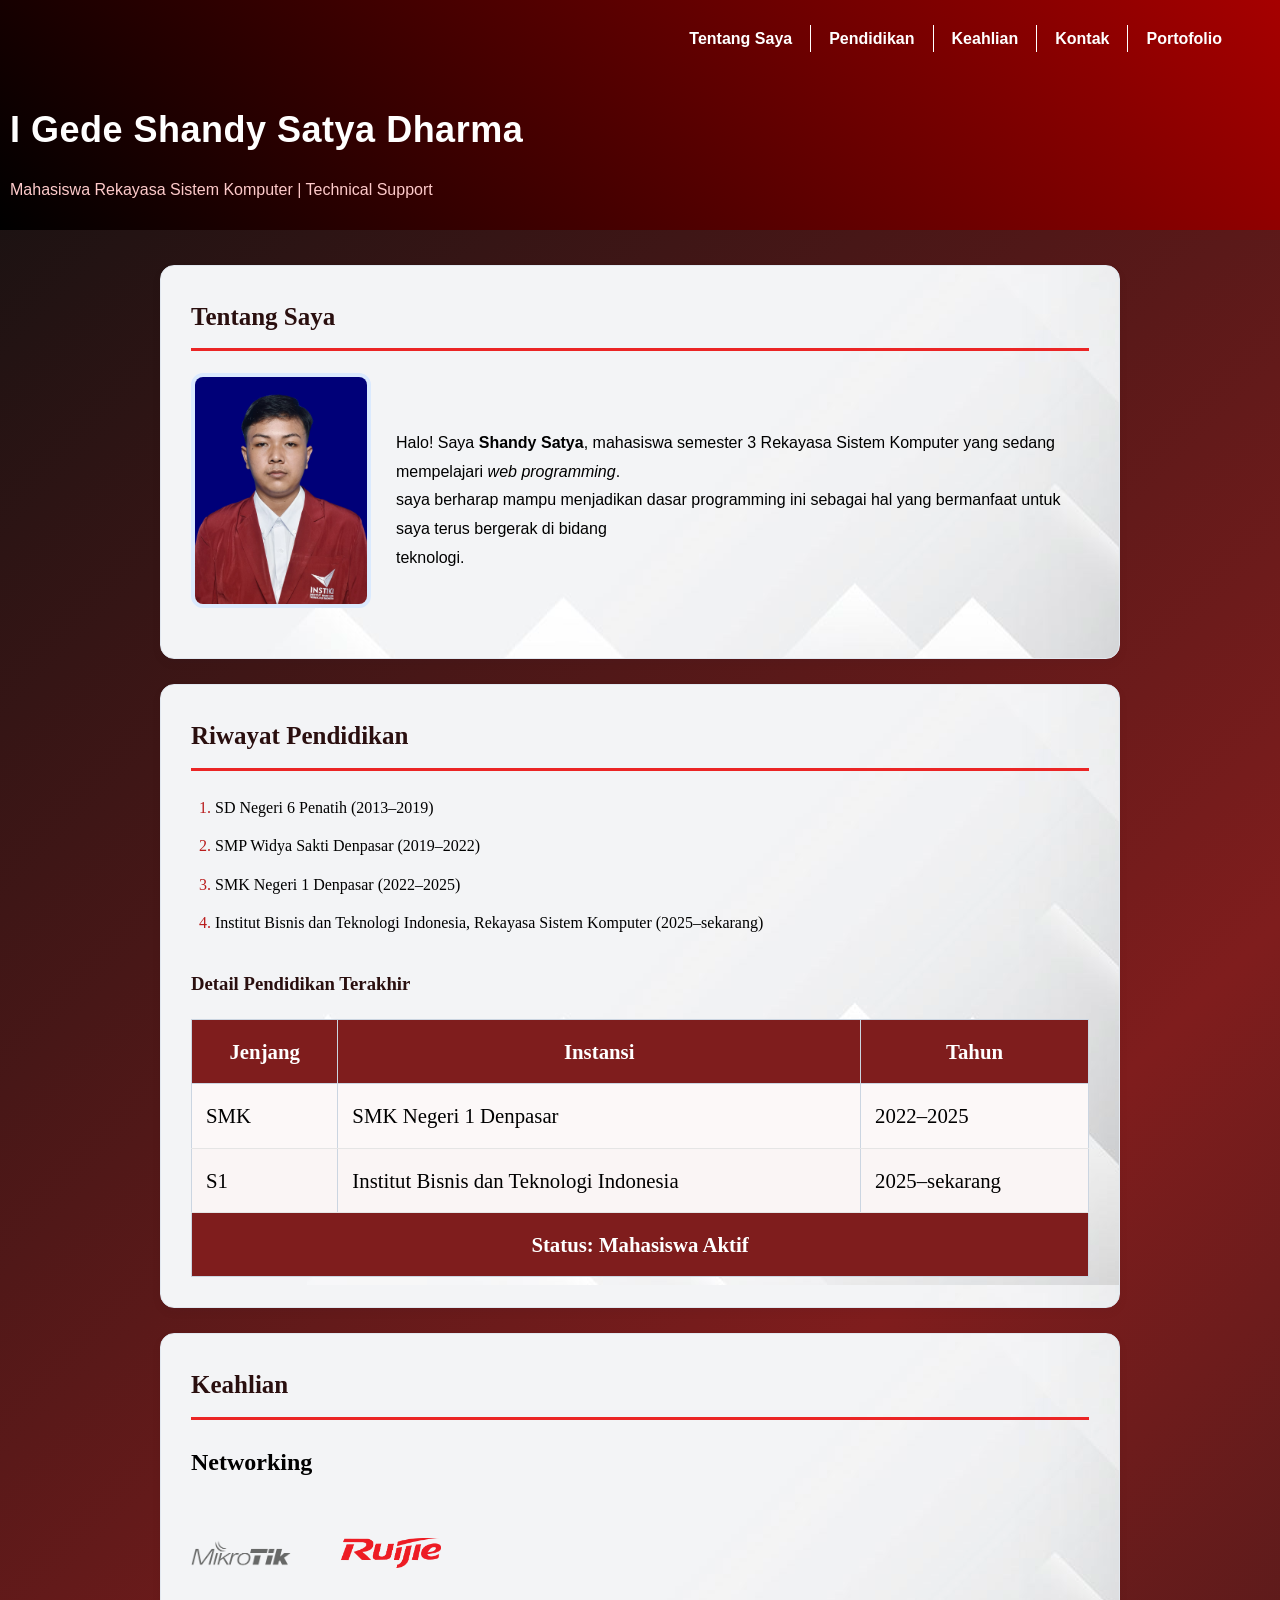
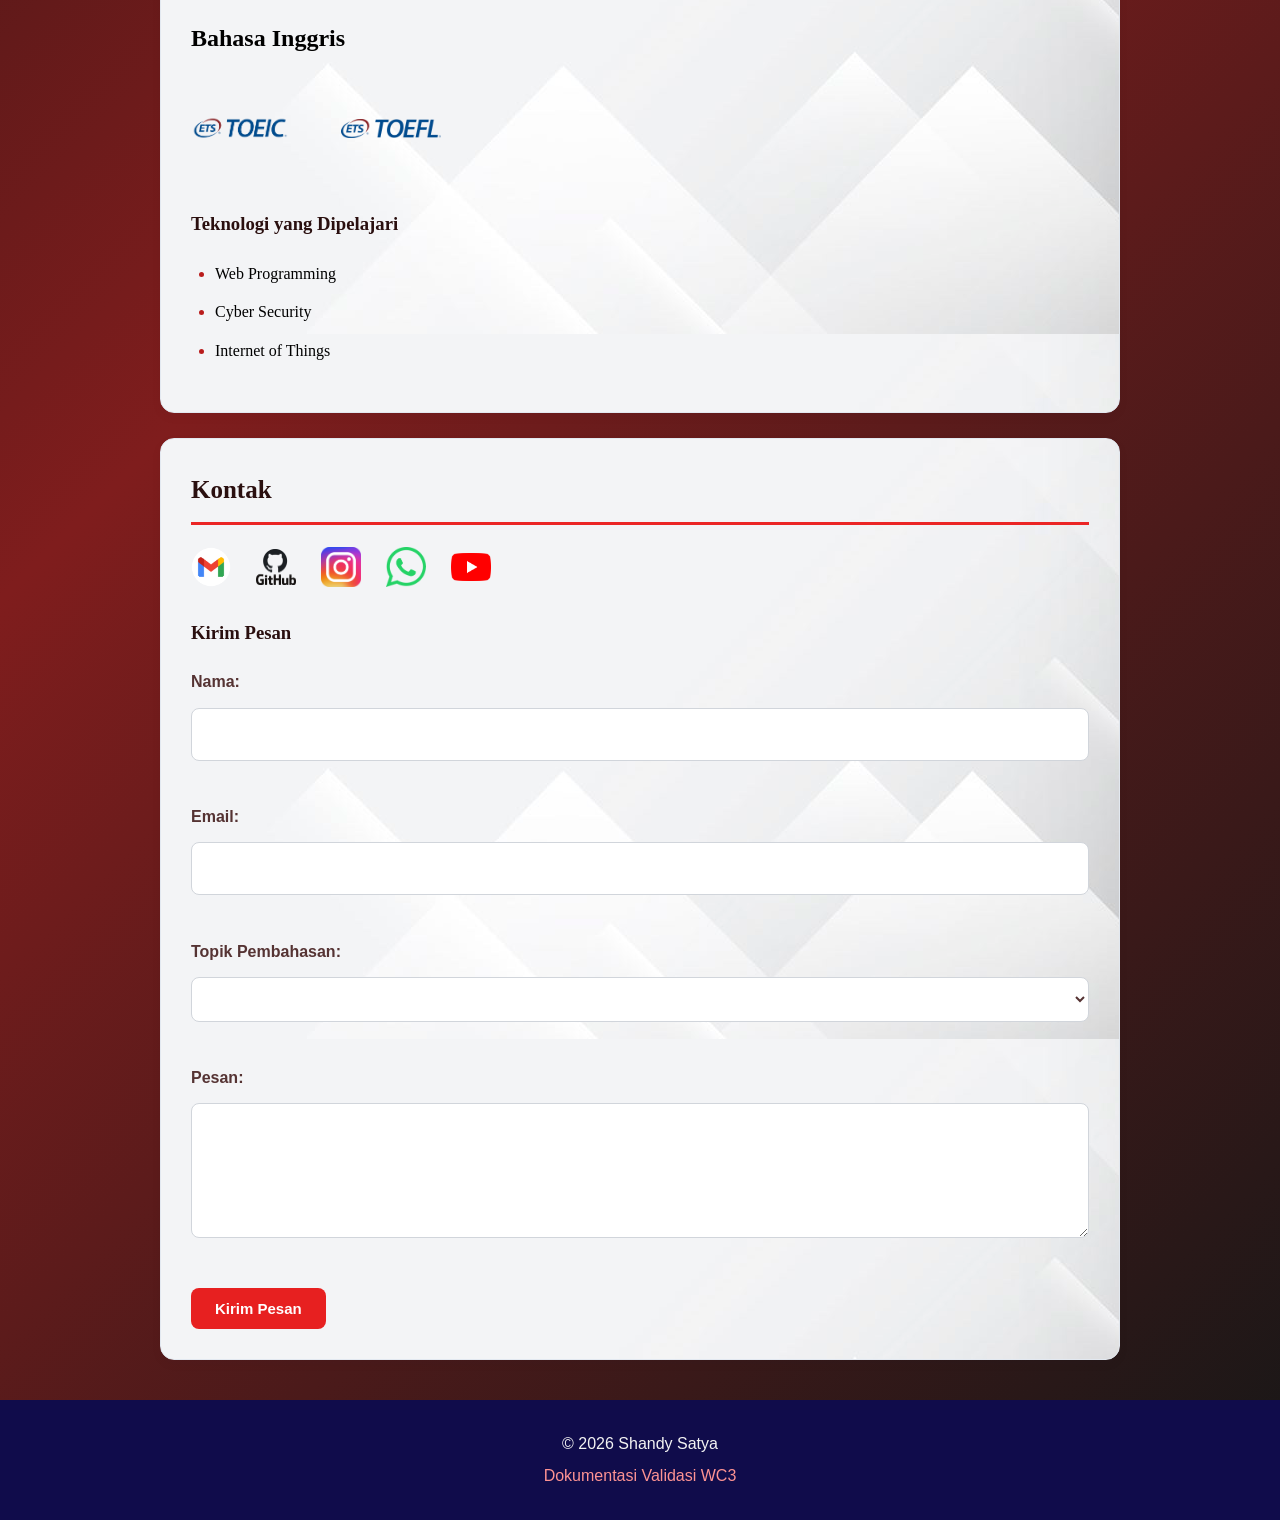
<file: index.html>
<!DOCTYPE html>
<html lang="id">
<head>
    <meta charset="UTF-8">
    <meta name="viewport" content="width=device-width, initial-scale=1.0">
    <title>CV - I Gede Shandy Satya Dharma</title>
    <link rel="stylesheet" href="styleIndex.css">
</head>
<body>
    <header>
        <nav>
            <ul>
                <li><a href="#tentang">Tentang Saya</a></li>
                <li><a href="#pendidikan">Pendidikan</a></li>
                <li><a href="#keahlian">Keahlian</a></li>
                <li><a href="#kontak">Kontak</a></li>
                <li><a href="portofolio.html">Portofolio</a></li>
            </ul>
        </nav>
        <h1>I Gede Shandy Satya Dharma</h1>
        <p>Mahasiswa Rekayasa Sistem Komputer | Technical Support</p>
    </header>
    <main>
        <section id="tentang">
            <h2>Tentang Saya</h2>

            <div class="profil">
            <img src="foto-formal-shandy.jpeg" alt="Foto Profil Shandy Satya" width="180">
                <p>
                Halo! Saya <strong>Shandy Satya</strong>, mahasiswa semester 3 Rekayasa Sistem Komputer
                yang sedang mempelajari <em>web programming</em>. <br>saya berharap mampu menjadikan dasar 
                programming ini sebagai hal yang bermanfaat untuk saya terus bergerak di bidang <br>teknologi.
                </p>
            </div>
        </section>

        <section id="pendidikan">
            <h2>Riwayat Pendidikan</h2>
            <ol>
                <li>SD Negeri 6 Penatih (2013–2019)</li>
                <li>SMP Widya Sakti Denpasar (2019–2022)</li>
                <li>SMK Negeri 1 Denpasar (2022–2025)</li>
                <li>Institut Bisnis dan Teknologi Indonesia, Rekayasa Sistem Komputer (2025–sekarang)</li>
            </ol>

            <h3>Detail Pendidikan Terakhir</h3>
            <table border="1">
                <tr>
                    <th>Jenjang</th>
                    <th>Instansi</th>
                    <th>Tahun</th>
                </tr>

                <tr>
                    <td>SMK</td>
                    <td>SMK Negeri 1 Denpasar</td>
                    <td>2022–2025</td>
                </tr>

                <tr>
                    <td>S1</td>
                    <td>Institut Bisnis dan Teknologi Indonesia</td>
                    <td>2025–sekarang</td>
                </tr>

                <tr>
                    <th colspan="3">Status: Mahasiswa Aktif</th>
                </tr>
            </table>
        </section>

        <section id="keahlian">
            <h2>Keahlian</h2>
            <dl>
                <dt>Networking</dt>
                <div class="network">
                <a href="https://mikrotik.com"><img src="mikrorik.png" alt="mikrotik"></a><br>
                <a href="https://ruijie.com"><img src="ruijie.png" alt="ruijie"></a>
        
                </div>
                <dt>Bahasa Inggris</dt>
                <div class="english">
                <a href="https://ets.org/toeic.html"><img src="toeic.png" alt="toeic"></a><br>
                <a href="https://ets.org/toefl.html"><img src="toefl.png" alt="toeic"></a>
                </div>
            </dl>

            <h3>Teknologi yang Dipelajari</h3>
            <ul>
                <li>Web Programming</li>
                <li>Cyber Security</li>
                <li>Internet of Things</li>
            </ul>
        </section>

        <section id="kontak">
            <h2>Kontak</h2>
            <p>
            <div class="kontak">
                <a href="mailto:satyadharma911@gmail.com"><img src="gmail.png" alt="gmail"></a>
                <a href="https://github.com/shandysatya-looping" target="_blank" rel="noopener"><img src="github.png" alt="github"></a>
                <a href="https://instagram.com/shandysatyaa"><img src="instagram.png" alt="instagram"></a>
                <a href="https://wa.me/6282147322544"><img src="wa.png" alt="whatsapp"></a>
                <a href="https://youtube.com/@shandysatya26?si=jFr8xfbiromUQanJ"><img src="youtube.png" alt="youtube"></a>
            </div>
            </p>

            <h3>Kirim Pesan</h3>

            <form action="#" method="POST">

                <label for="nama">Nama:</label><br>
                <input type="text" id="nama" name="nama" required><br><br>

                <label for="email">Email:</label><br>
                <input type="email" id="email" name="email" required><br><br>

                <label for="pembahasan">Topik Pembahasan:</label><br>
                <select id="pembahasan" name="pembahasan">
                    <option value="" selected disabled></option>
                    <option value="kerja">Pengalaman Bekerja</option>
                    <option value="jaringan">Pengalaman di Bidang Jaringan</option>
                    <option value="lainnya">lainnya</option>
                </select>
                <br><br>

                <label for="pesan">Pesan:</label><br>
                <textarea id="pesan" name="pesan" rows="4" required></textarea><br><br>

                <button type="submit">Kirim Pesan</button>

            </form>
        </section>
    </main>

    <footer>
        <p>&copy; 2026 Shandy Satya</p>
         <p>
            <a href="hasil-validasi-WC3.png" target="_blank">Dokumentasi Validasi WC3
        </a>
    </p>
    </footer>
</body>
</html>
</file>
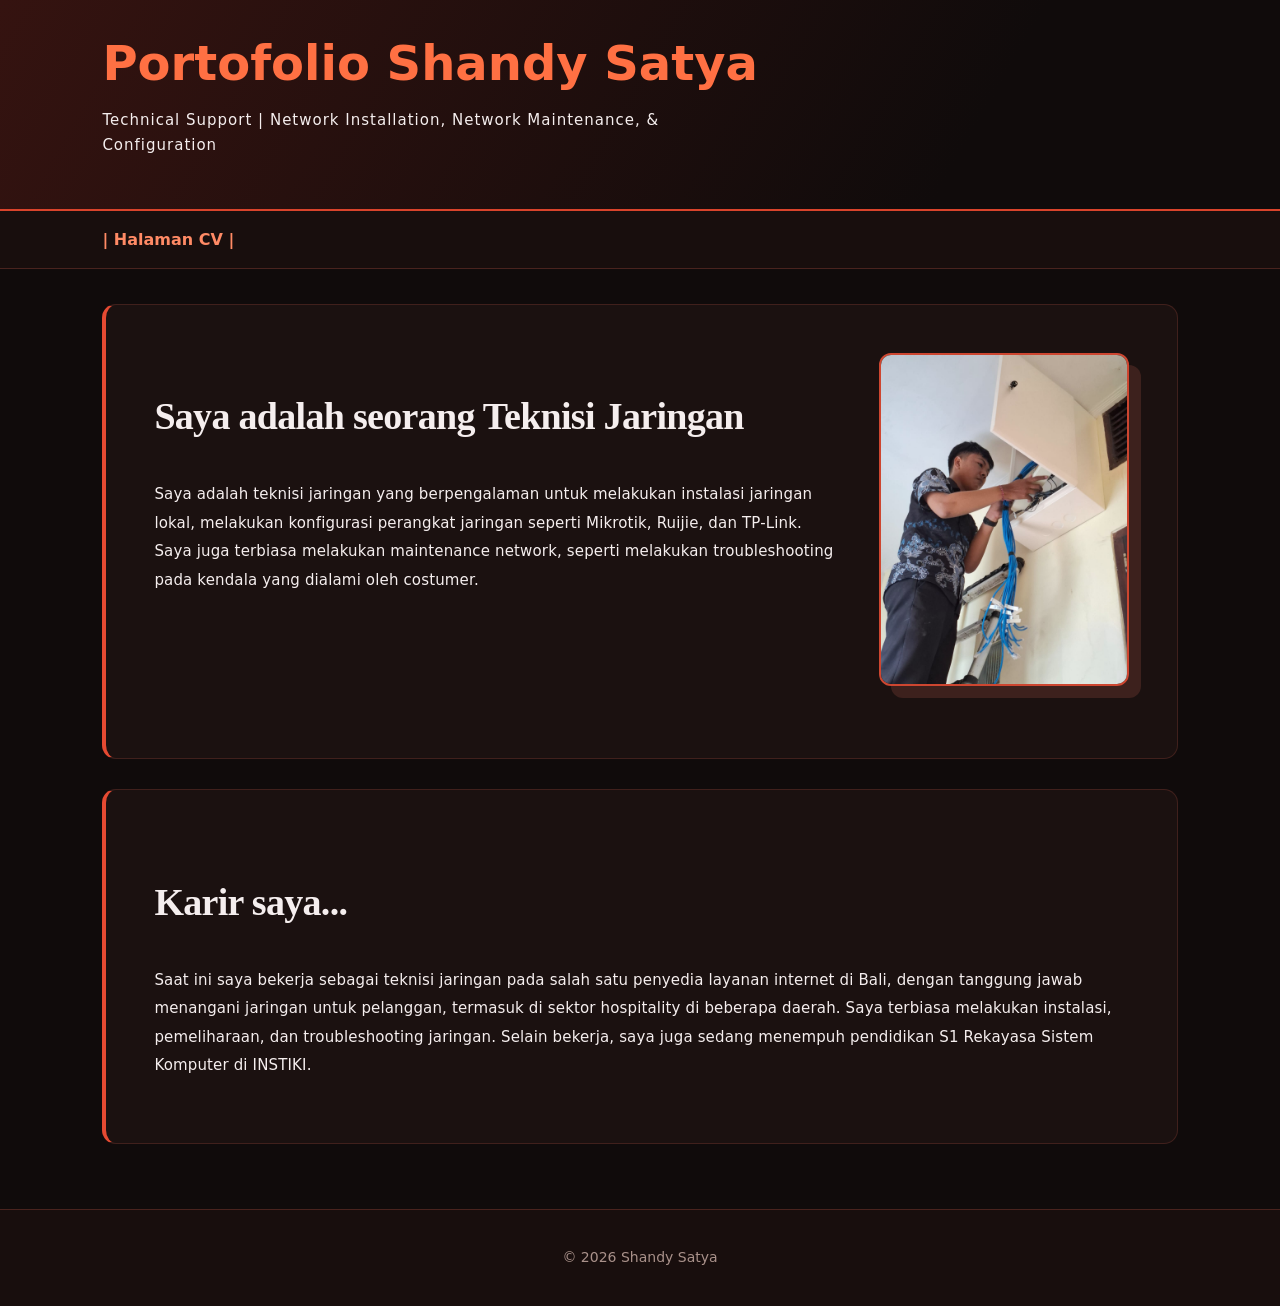
<file: portofolio.html>
<!DOCTYPE html>
<html lang="id">
<head>
    <meta charset="UTF-8">
    <meta name="viewport" content="width=device-width, initial-scale=1.0">
    <title>Portofolio - Shandy Satya</title>
</head>

<body>

    <header>
        <h1>Portofolio Shandy Satya</h1>
        <p>Technical Support | Network Installation, Network Maintenance, & Configuration</p>
    </header>

    <nav>
        <a href="index.html">| Halaman CV |</a> 
        <link rel="stylesheet" href="stylePorto.css">
    </nav>

    <main>
        <section id="tentang">
        <img src="teknisi.jpeg" alt="Foto Pekerjaan" class="foto-pekerjaan">

            <h2>Saya adalah seorang Teknisi Jaringan</h2>
            <p>Saya adalah teknisi jaringan yang berpengalaman untuk melakukan instalasi jaringan lokal, 
                melakukan konfigurasi perangkat jaringan seperti Mikrotik, Ruijie, dan TP-Link. Saya juga terbiasa melakukan
                maintenance network, seperti melakukan troubleshooting pada kendala yang dialami oleh costumer.</p>
        </section>

        <section id="Karir">
            <h2>Karir saya...</h2>
            <p>Saat ini saya bekerja sebagai teknisi jaringan pada salah satu penyedia layanan
                internet di Bali, dengan tanggung jawab menangani jaringan untuk pelanggan,
                termasuk di sektor hospitality di beberapa daerah. Saya terbiasa melakukan
                instalasi, pemeliharaan, dan troubleshooting jaringan. Selain bekerja, saya juga
                sedang menempuh pendidikan S1 Rekayasa Sistem Komputer di INSTIKI.
            </p>
    </main>

    <footer>
        <p>&copy; 2026 Shandy Satya</p>
    </footer>

</body>
</html>
</file>
<file: styleIndex.css>
* {
  box-sizing: border-box;
  }

/* untuk transisi navigasi */
html {
scroll-behavior: smooth;
}

/* untuk desain dasar */
body {
margin: 0;
font-family: Inter, sans-serif;
background: linear-gradient(135deg, #111111 0%, #7F1D1D 50%, #171717 100%);
line-height: 1.7;
}

/* untuk header */
header {
background: linear-gradient(50deg, rgba(0, 0, 0, 1) 0%, rgba(166, 0, 0, 1) 100%);
font-family: 'Poppins', sans-serif;
    font-weight: 700;
color: #ffffff;
text-align: left;
padding: 10px 10px;
}

header h1 {
font-family: 'Montserrat', sans-serif;
    font-size: 36px;
    font-weight: 800;
    letter-spacing: 0.5px;
    margin-bottom: 12px;
}

header p {
color: #FECACA;
    font-size: 16px;
    font-weight: 500;
}

/* untuk pengaturan navigasi */
header nav {
    display: flex;
    justify-content: flex-end;
    padding: 15px 30px;
}

header nav a {
    display: inline-block;
    text-decoration: none;
    transition: color 0.3s ease, transform 0.3s ease;
}

header nav a::after {
    content: "";
    position: absolute;
    left: 0;
    bottom: -6px;
    width: 0;
    height: 2px;
    background-color: #ffda33;
    transition: width 0.3s ease;
}

header nav a:hover { 
    color: #ff3333;
    transform: translateY(-3px);
}

header nav a:hover::after {
    width: 100%;
}

header nav ul {
    display: flex;
    list-style: none;
    gap: 0;
    margin: 0;
    padding: 0;
}

header nav li {
    padding: 0 18px;
    border-right: 1px solid #ffffff;
}

header nav li:last-child {
    border-right: none;
}

header nav a {
    text-decoration: none;
    color: white;
}

/* konten utama */
main {
max-width: 1000px;
margin: 35px auto;
padding: 0 20px;
}

section {
background-image: url("lb3.jpeg");;
padding: 30px;
margin-bottom: 25px;
border-radius: 14px;
border: 1px solid #e2e8f0;
box-shadow: 0 4px 12px rgba(15, 23, 42, 0.04);
scroll-margin-top: 90px;
}

section h2 {
font-family: 'Montserrat';
color: #2a0f0f;
font-size: 25px;
margin-top: 0;
margin-bottom: 22px;
padding-bottom: 10px;
border-bottom: 3px solid #eb2525;
}

section h3 {
font-family:'Verdana, Geneva, Tahoma, sans-serif';
color: #2a0f0f;
margin-top: 30px;
}

/* foto profil */
#tentang img {
width: 180px;
max-width: 100%;
height: auto;
border-radius: 12px;
border: 4px solid #dbeafe;
display: block;
margin-bottom: 20px;
}

/* riwayat pendidikan */
ol,
ul {
padding-left: 25px;
}

li {
margin-bottom: 8px;
}

table {
width: 100%;
border-collapse: collapse;
margin-top: 15px;
background-color: white;
}

th,
td {
border: 1px solid #cbd5e1;
padding: 12px;
text-align: left;
}

th {
background-color: #af1e1e;
color: white;
}

tr:nth-child(even) {
background-color: #fcf8f8;
}

/* keahlian */
dt {
color: #000000;
font-weight: bold;
margin-top: 15px;
font-size: 150%;
}



a {
transition: color 0.3s;
}


/* formulir kontak */
form {
margin-top: 20px;
}

label {
display: inline-block;
font-weight: bold;
margin-bottom: 6px;
color: #553333;
}

input,
select,
textarea {
width: 100%;
padding: 12px;
font-family: inherit;
font-size: 15px;
color: #553333;
background-color: #ffffff;
border: 1px solid #e1cbcb;
border-radius: 8px;
margin-bottom: 15px;
}

input:focus,
select:focus,
textarea:focus {
outline: none;
border-color: #ff2929;
box-shadow: 0 0 0 3px rgba(37, 99, 235, 0.12);
}

textarea {
resize: vertical;
}

button {
background-color: #e72020;
color: white;
border: none;
padding: 12px 24px;
border-radius: 8px;
font-size: 15px;
font-weight: bold;
cursor: pointer;
transition: background-color 0.3s;
}

button:hover {
background-color: #d81d1d;
}

/* footer */
footer {
background-color: #100c4b;
color: #f3f3f3;
text-align: center;
padding: 25px 15px;
margin-top: 40px;
}

footer p {
margin: 5px;
}

footer a {
color: #fd9393;
text-decoration: none;
}

footer a:hover {
color: white;
text-decoration: underline;
}

/* =========================
11. RESPONSIVE / HP
========================= */
@media (max-width: 600px) {
header {
padding: 40px 15px;
}


header h1 {
    font-size: 27px;
}

header p {
    font-size: 15px;
}

nav {
    position: static;
}

nav a {
    margin: 5px;
    font-size: 14px;
}

main {
    margin: 20px auto;
    padding: 0 12px;
}

section {
    padding: 20px 16px;
}

section h2 {
    font-size: 22px;
}

table {
    font-size: 13px;
}

th,
td {
    padding: 8px;
    overflow-wrap: anywhere;
}


}



.profil {
    display: flex;
    align-items: center;
    gap: 25px;
}

.profil img {
    width: 180px;
    height: auto;
    border-radius: 12px;
    flex-shrink: 0;
}

.profil p {
    flex: 1;
    line-height: 1.8;
    margin: 0;
}

/* mengubah tulisan */
/* tabel riwayat pendidikan */
section  th{
    background: #7F1D1D;
    color: #FFFFFF;
    padding: 14px;
    text-align: center;
}
section ol,
section li {
    font-family: 'Times New Roman';
}

section td {
    padding: 14px;
    border-bottom: 1px solid #E5E5E5;
}

section tr {
    font-family: 'Times New Roman', Times, serif;
    font-size: 130%;
    background: #FAF5F5;
}

/* Daftar keahlian */
section dl {
    font-family: 'Cambria';
}
section ul,
section ol {
    padding-left: 24px;
    line-height: 1.9;
}

section li::marker {
    color: #B91C1C;
}
section ul {
    font-family:'Cambria';
}


/* Informasi kontak */
section a {
    color: #2114d6;
    text-decoration: none;
    font-weight: 600;
}

section a:hover {
    color: #DC2626;
    text-decoration: underline;
}

/* Form kontak jika ada */
section input,
section textarea,
section select {
    width: 100%;
    box-sizing: border-box;
    padding: 12px;
    margin-top: 6px;
    border: 1px solid #D1D5DB;
    border-radius: 8px;
    font: inherit;
}

section input:focus,
section textarea:focus,
section select:focus {
    outline: 2px solid #B91C1C;
    border-color: #B91C1C;
}


.kontak {
    display: flex;
    flex-direction: row;
    justify-content: left;
    align-items: center;
    gap: 25px;
    margin-top: 20px;
}

.kontak a {
    display: inline-flex;
    align-items: center;
    justify-content: center;
    transition: transform 0.3s ease, filter 0.3s ease;
}

.kontak img {
    width: 40px;
    height: 40px;
    object-fit: contain;
}

/* Animasi saat kursor diarahkan ke ikon */
.kontak a:hover {
    transform: translateY(-6px) scale(1.12);
    filter: drop-shadow(0 0 8px #ff3333);
}

/* Efek saat ikon diklik */
.kontak a:active {
    transform: scale(0.92);
}


.network {
    display: flex;
    flex-direction: row;
    justify-content: left;
    align-items: center;
    gap: 25px;
    margin-top: 20px;
}

.network a {
    display: inline-flex;
    align-items: center;
    justify-content: center;
    transition: transform 0.3s ease, filter 0.3s ease;
}

.network img {
    width: 100px;
    height: 100px;
    object-fit: contain;
}

/* Animasi saat kursor diarahkan ke ikon */
.network a:hover {
    transform: translateY(-6px) scale(1.12);
    filter: drop-shadow(0 0 8px #ff3333);
}

/* Efek saat ikon diklik */
.network a:active {
    transform: scale(0.92);
}


.english {
    display: flex;
    flex-direction: row;
    justify-content: left;
    align-items: center;
    gap: 25px;
    margin-top: 20px;
}

.english a {
    display: inline-flex;
    align-items: center;
    justify-content: center;
    transition: transform 0.3s ease, filter 0.3s ease;
}

.english img {
    width: 100px;
    height: 100px;
    object-fit: contain;
}

/* Animasi saat kursor diarahkan ke ikon */
.english a:hover {
    transform: translateY(-6px) scale(1.12);
    filter: drop-shadow(0 0 8px #ff3333);
}

/* Efek saat ikon diklik */
.english a:active {
    transform: scale(0.92);
}
</file>
<file: stylePorto.css>
/* PENGATURAN DASAR */
* {
    box-sizing: border-box;
    scroll-behavior: smooth;
}

body {
    margin: 0;
    background: #100b0b;
    color: #f5eeee;
    font-family: system-ui, -apple-system, BlinkMacSystemFont, 'Segoe UI', Roboto, Oxygen, Ubuntu, Cantarell, 'Open Sans', 'Helvetica Neue', sans-serif;
    line-height: 1.7;
}

/* HEADER */
header {
    padding: 35px 8%;
    background: linear-gradient(120deg, #351310, #100b0b 75%);
    border-bottom: 2px solid #d9432b;
}

header h1 {
    margin: 0 0 8px;
    font-size: clamp(30px, 5vw, 48px);
    color: #ff7043;
    line-height: 1.2;
}

header p {
    font-size: 15px;
    letter-spacing: 1px;
    max-width: 650px;
}

/* NAVIGASI */
nav {
    padding: 15px 8%;
    background: #180e0d;
    border-bottom: 1px solid #49231e;
}

nav a {
    color: #ff8a65;
    text-decoration: none;
    font-weight: bold;
    transition: 0.3s;
}

nav a:hover {
    color: #ffffff;
}

/* KONTEN UTAMA */
main {
    padding: 35px 8%;
}

/* SETIAP SECTION */
section {
    margin-bottom: 30px;
    background: #1b1110;
    border: 1px solid #40201c;
    border-left: 4px solid #e64a32;
    transition: 0.3s;
    padding: clamp(24px, 5vw, 48px);
    border-radius: 14px;
    position: relative;
    overflow: hidden;
}

section:hover {
    border-left-color: #ff8a3d;
    transform: translateY(-3px);
}

section h2 {
   font-family: 'Playfair Display', serif;
    font-size: clamp(26px, 3.5vw, 38px);
    letter-spacing: -0.7px;
    max-width: 750px;
}

section p {
   font-size: 15px;
    line-height: 1.9;
    letter-spacing: 0.15px;
}

/* FOOTER */
footer {
    padding: 22px 8%;
    text-align: center;
    background: #180e0d;
    border-top: 1px solid #49231e;
    color: #a9918a;
    font-size: 14px;
}

/* TAMPILAN HP */
@media (max-width: 600px) {
    header,
    nav,
    main,
    footer {
        padding-left: 6%;
        padding-right: 6%;
    }

    header {
        padding-top: 28px;
        padding-bottom: 28px;
    }

    main {
        padding-top: 25px;
        padding-bottom: 25px;
    }

    section {
        padding: 22px;
    }
}

/* FOTO PROFIL */
.foto-pekerjaan {
    float: right;
    width: min(32%, 250px);
    aspect-ratio: 3 / 4;
    object-fit: cover;
    margin: 0 0 24px 35px;
    border-radius: 12px;
    border: 2px solid #d9432b;
    box-shadow: 12px 12px 0 #40201c;
    filter: saturate(0.9);
    transition: 0.3s;
}
</file>
